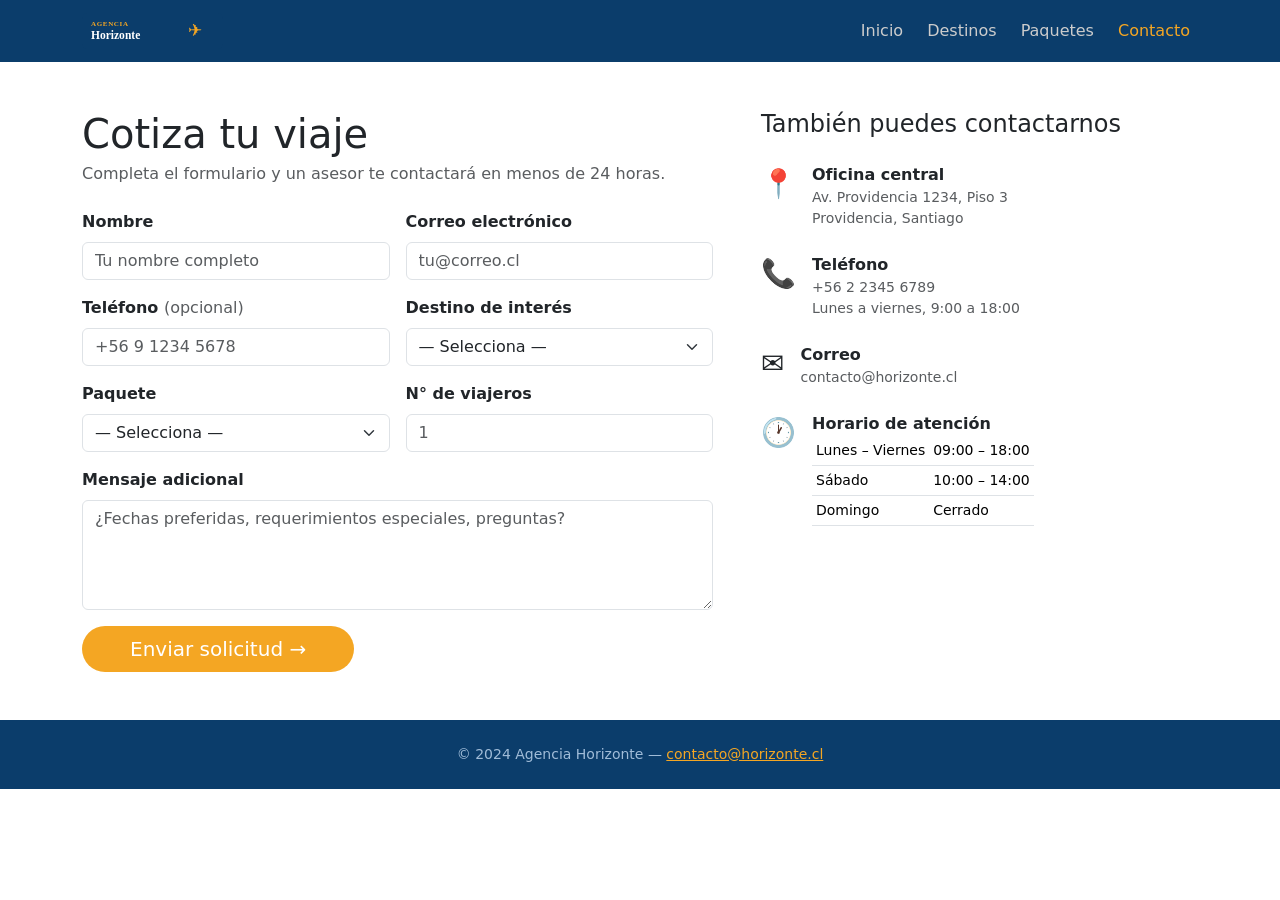
<file: src/components/contacto.html>
<!DOCTYPE html>
<html lang="es">
<head>
  <meta charset="UTF-8" />
  <meta name="viewport" content="width=device-width, initial-scale=1.0" />
  <title>Contacto — Agencia Horizonte</title>
  <link rel="icon" href="../assets/favicon.svg" type="image/svg+xml" />
  <link href="https://cdn.jsdelivr.net/npm/bootstrap@5.3.3/dist/css/bootstrap.min.css" rel="stylesheet" />
  <link rel="stylesheet" href="../css/global.css" />
  <link rel="stylesheet" href="../css/contacto.css" />
</head>
<body>

  <nav class="navbar navbar-expand-lg navbar-az sticky-top">
    <div class="container">
      <a class="navbar-brand" href="../../index.html">
        <img src="../assets/logo.svg" alt="Agencia Horizonte" height="36" />
      </a>
      <button class="navbar-toggler border-0" type="button"
              data-bs-toggle="collapse" data-bs-target="#navMenu"
              aria-controls="navMenu" aria-expanded="false" aria-label="Abrir menú">
        <span class="navbar-toggler-icon"></span>
      </button>
      <div class="collapse navbar-collapse" id="navMenu">
        <ul class="navbar-nav ms-auto gap-lg-2">
          <li class="nav-item"><a class="nav-link" href="../../index.html">Inicio</a></li>
          <li class="nav-item"><a class="nav-link" href="destinos.html">Destinos</a></li>
          <li class="nav-item"><a class="nav-link" href="paquetes.html">Paquetes</a></li>
          <li class="nav-item"><a class="nav-link active" href="contacto.html">Contacto</a></li>
        </ul>
      </div>
    </div>
  </nav>

  <main class="container py-5">

    <div class="row g-5">

      <!-- FORMULARIO -->
      <div class="col-lg-7">
        <h1 class="mb-1">Cotiza tu viaje</h1>
        <p class="text-muted mb-4">Completa el formulario y un asesor te contactará en menos de 24 horas.</p>

        <!-- id y novalidate necesarios para JS (Clase 1) -->
        <form id="contactForm" class="row g-3" novalidate>

          <div class="col-md-6">
            <label for="nombre" class="form-label fw-semibold">Nombre</label>
            <input type="text" class="form-control" id="nombre" name="nombre"
                   placeholder="Tu nombre completo" />
            <div class="invalid-feedback">Por favor ingresa tu nombre.</div>
          </div>

          <div class="col-md-6">
            <label for="email" class="form-label fw-semibold">Correo electrónico</label>
            <input type="email" class="form-control" id="email" name="email"
                   placeholder="tu@correo.cl" />
            <div class="invalid-feedback">Ingresa un correo válido.</div>
          </div>

          <div class="col-md-6">
            <label for="telefono" class="form-label fw-semibold">
              Teléfono <span class="text-muted fw-normal">(opcional)</span>
            </label>
            <input type="tel" class="form-control" id="telefono" name="telefono"
                   placeholder="+56 9 1234 5678" />
          </div>

          <div class="col-md-6">
            <label for="destino" class="form-label fw-semibold">Destino de interés</label>
            <select class="form-select" id="destino" name="destino">
              <option value="">— Selecciona —</option>
              <option value="japon">Japón</option>
              <option value="italia">Italia</option>
              <option value="patagonia">Patagonia</option>
              <option value="tailandia">Tailandia</option>
              <option value="grecia">Grecia</option>
              <option value="australia">Australia</option>
              <option value="otro">Otro destino</option>
            </select>
            <div class="invalid-feedback">Selecciona un destino.</div>
          </div>

          <div class="col-md-6">
            <label for="paquete" class="form-label fw-semibold">Paquete</label>
            <select class="form-select" id="paquete" name="paquete">
              <option value="">— Selecciona —</option>
              <option value="esencial">Esencial ($890 USD)</option>
              <option value="plus">Plus ($1.490 USD)</option>
              <option value="premium">Premium ($2.890 USD)</option>
            </select>
            <div class="invalid-feedback">Selecciona un paquete.</div>
          </div>

          <div class="col-md-6">
            <label for="viajeros" class="form-label fw-semibold">N° de viajeros</label>
            <input type="number" class="form-control" id="viajeros" name="viajeros"
                   min="1" max="20" placeholder="1" />
            <div class="invalid-feedback">Ingresa un número válido (1-20).</div>
          </div>

          <div class="col-12">
            <label for="mensaje" class="form-label fw-semibold">Mensaje adicional</label>
            <textarea class="form-control" id="mensaje" name="mensaje"
                      placeholder="¿Fechas preferidas, requerimientos especiales, preguntas?" rows="4"></textarea>
            <div class="invalid-feedback">El mensaje no puede estar vacío.</div>
          </div>

          <div class="col-12">
            <button type="submit" class="btn btn-az btn-lg rounded-pill px-5">
              Enviar solicitud →
            </button>
          </div>

          <!-- JS agregará clase .visible en Clase 1 -->
          <div id="mensajeExito" class="col-12 alert alert-success alert-exito" role="alert">
            ✅ <strong>¡Solicitud enviada!</strong> Un asesor te contactará en menos de 24 horas.
          </div>

        </form>
      </div>

      <!-- DATOS DE CONTACTO -->
      <div class="col-lg-5">
        <h2 class="h4 mb-4">También puedes contactarnos</h2>

        <div class="d-flex gap-3 mb-4">
          <div class="fs-3">📍</div>
          <div>
            <p class="fw-semibold mb-0">Oficina central</p>
            <p class="text-muted small mb-0">Av. Providencia 1234, Piso 3<br>Providencia, Santiago</p>
          </div>
        </div>
        <div class="d-flex gap-3 mb-4">
          <div class="fs-3">📞</div>
          <div>
            <p class="fw-semibold mb-0">Teléfono</p>
            <p class="text-muted small mb-0">+56 2 2345 6789<br>Lunes a viernes, 9:00 a 18:00</p>
          </div>
        </div>
        <div class="d-flex gap-3 mb-4">
          <div class="fs-3">✉️</div>
          <div>
            <p class="fw-semibold mb-0">Correo</p>
            <p class="text-muted small mb-0">contacto@horizonte.cl</p>
          </div>
        </div>
        <div class="d-flex gap-3 mb-4">
          <div class="fs-3">🕐</div>
          <div>
            <p class="fw-semibold mb-0">Horario de atención</p>
            <table class="table table-sm text-muted small mb-0">
              <tbody>
                <tr><td>Lunes – Viernes</td><td>09:00 – 18:00</td></tr>
                <tr><td>Sábado</td><td>10:00 – 14:00</td></tr>
                <tr><td>Domingo</td><td>Cerrado</td></tr>
              </tbody>
            </table>
          </div>
        </div>

      </div>
    </div>

  </main>

  <!-- JS se vinculará aquí en Clase 1 -->
  <!-- <script src="../js/form.js"></script> -->

  <footer class="footer-az py-4 text-center">
    <p class="mb-0 small" style="color:#a0bcd8">
      &copy; 2024 Agencia Horizonte &mdash;
      <a href="mailto:contacto@horizonte.cl" class="text-az">contacto@horizonte.cl</a>
    </p>
  </footer>

  <script src="https://cdn.jsdelivr.net/npm/bootstrap@5.3.3/dist/js/bootstrap.bundle.min.js"></script>
</body>
</html>
</file>
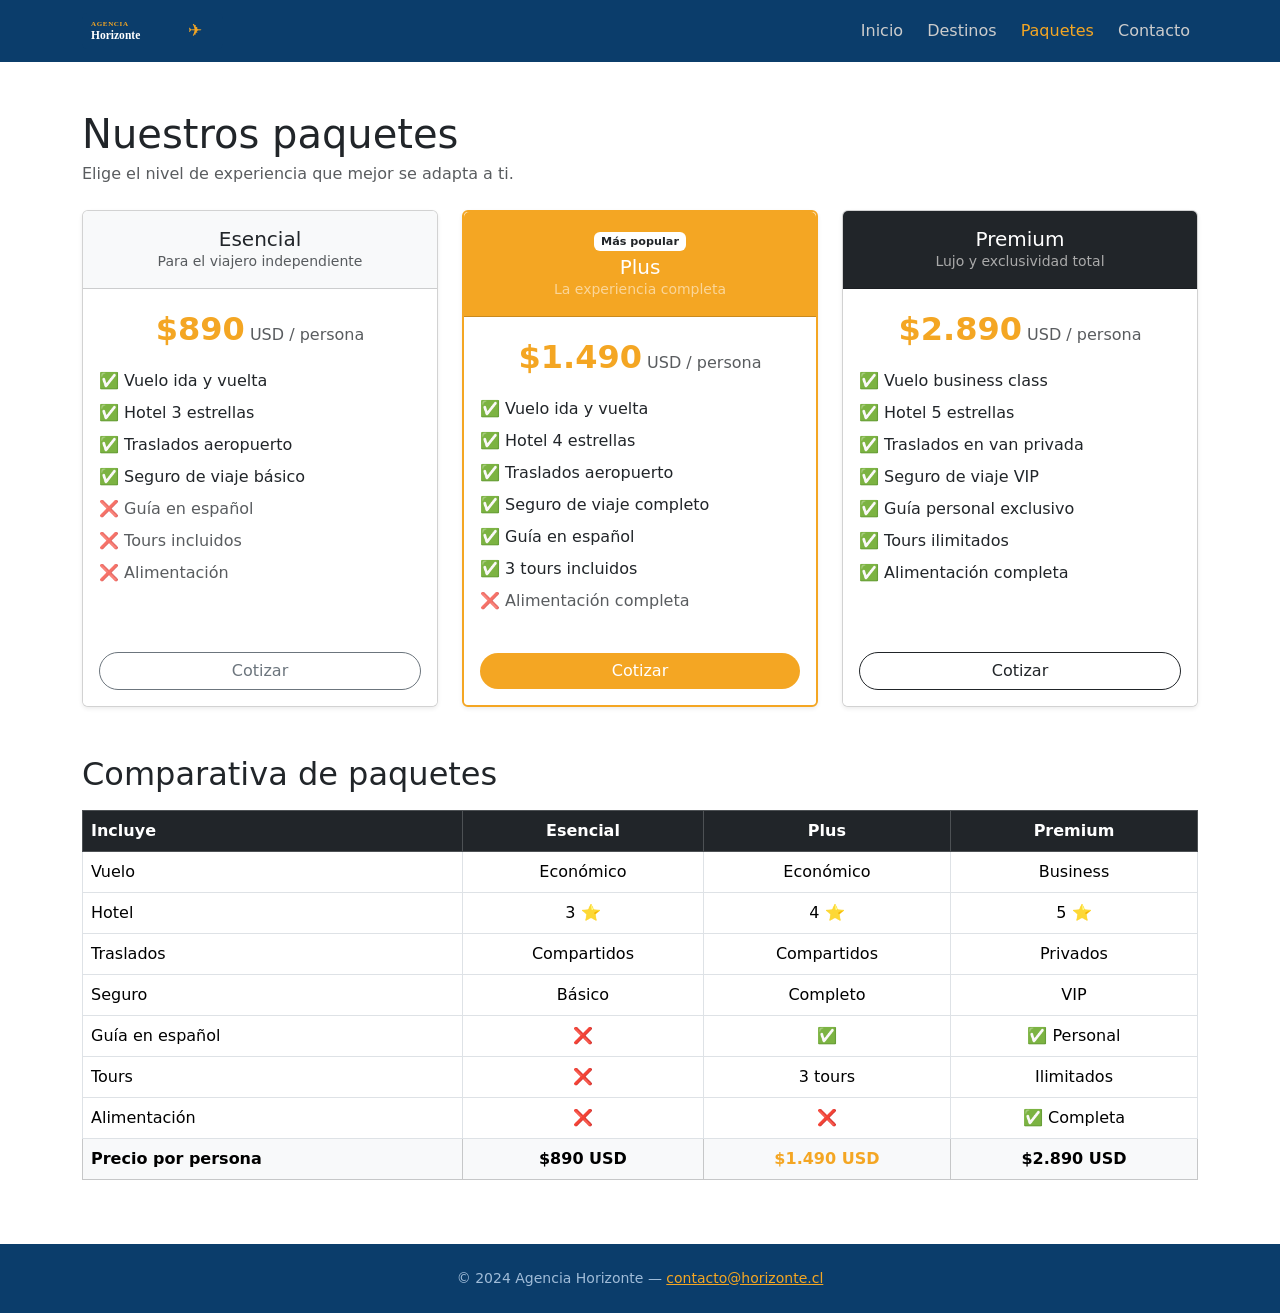
<file: src/components/paquetes.html>
<!DOCTYPE html>
<html lang="es">
<head>
  <meta charset="UTF-8" />
  <meta name="viewport" content="width=device-width, initial-scale=1.0" />
  <title>Paquetes — Agencia Horizonte</title>
  <link rel="icon" href="../assets/favicon.svg" type="image/svg+xml" />
  <link href="https://cdn.jsdelivr.net/npm/bootstrap@5.3.3/dist/css/bootstrap.min.css" rel="stylesheet" />
  <link rel="stylesheet" href="../css/global.css" />
  <link rel="stylesheet" href="../css/paquetes.css" />
</head>
<body>

  <nav class="navbar navbar-expand-lg navbar-az sticky-top">
    <div class="container">
      <a class="navbar-brand" href="../../index.html">
        <img src="../assets/logo.svg" alt="Agencia Horizonte" height="36" />
      </a>
      <button class="navbar-toggler border-0" type="button"
              data-bs-toggle="collapse" data-bs-target="#navMenu"
              aria-controls="navMenu" aria-expanded="false" aria-label="Abrir menú">
        <span class="navbar-toggler-icon"></span>
      </button>
      <div class="collapse navbar-collapse" id="navMenu">
        <ul class="navbar-nav ms-auto gap-lg-2">
          <li class="nav-item"><a class="nav-link" href="../../index.html">Inicio</a></li>
          <li class="nav-item"><a class="nav-link" href="destinos.html">Destinos</a></li>
          <li class="nav-item"><a class="nav-link active" href="paquetes.html">Paquetes</a></li>
          <li class="nav-item"><a class="nav-link" href="contacto.html">Contacto</a></li>
        </ul>
      </div>
    </div>
  </nav>

  <main class="container py-5">

    <h1 class="mb-1">Nuestros paquetes</h1>
    <p class="text-muted mb-4">Elige el nivel de experiencia que mejor se adapta a ti.</p>

    <!-- CARDS DE PAQUETES -->
    <div class="row g-4 mb-5">

      <div class="col-md-4">
        <div class="card h-100 shadow-sm card-hover">
          <div class="card-header bg-light text-center py-3">
            <h5 class="mb-0">Esencial</h5>
            <p class="text-muted small mb-0">Para el viajero independiente</p>
          </div>
          <div class="card-body">
            <div class="text-center mb-3">
              <span class="fs-2 fw-bold text-az">$890</span>
              <span class="text-muted"> USD / persona</span>
            </div>
            <ul class="list-unstyled">
              <li class="mb-2">✅ Vuelo ida y vuelta</li>
              <li class="mb-2">✅ Hotel 3 estrellas</li>
              <li class="mb-2">✅ Traslados aeropuerto</li>
              <li class="mb-2">✅ Seguro de viaje básico</li>
              <li class="mb-2 text-muted">❌ Guía en español</li>
              <li class="mb-2 text-muted">❌ Tours incluidos</li>
              <li class="mb-2 text-muted">❌ Alimentación</li>
            </ul>
          </div>
          <div class="card-footer bg-white border-0 pb-3">
            <a href="contacto.html" class="btn btn-outline-secondary rounded-pill w-100">Cotizar</a>
          </div>
        </div>
      </div>

      <div class="col-md-4">
        <div class="card h-100 shadow-sm card-hover border-2" style="border-color:var(--az-accent) !important">
          <div class="card-header text-white text-center py-3" style="background-color:var(--az-accent)">
            <span class="badge bg-white text-dark mb-1" style="font-size:.7rem">Más popular</span>
            <h5 class="mb-0">Plus</h5>
            <p class="small mb-0" style="color:#fff8">La experiencia completa</p>
          </div>
          <div class="card-body">
            <div class="text-center mb-3">
              <span class="fs-2 fw-bold text-az">$1.490</span>
              <span class="text-muted"> USD / persona</span>
            </div>
            <ul class="list-unstyled">
              <li class="mb-2">✅ Vuelo ida y vuelta</li>
              <li class="mb-2">✅ Hotel 4 estrellas</li>
              <li class="mb-2">✅ Traslados aeropuerto</li>
              <li class="mb-2">✅ Seguro de viaje completo</li>
              <li class="mb-2">✅ Guía en español</li>
              <li class="mb-2">✅ 3 tours incluidos</li>
              <li class="mb-2 text-muted">❌ Alimentación completa</li>
            </ul>
          </div>
          <div class="card-footer bg-white border-0 pb-3">
            <a href="contacto.html" class="btn btn-az rounded-pill w-100">Cotizar</a>
          </div>
        </div>
      </div>

      <div class="col-md-4">
        <div class="card h-100 shadow-sm card-hover">
          <div class="card-header bg-dark text-white text-center py-3">
            <h5 class="mb-0">Premium</h5>
            <p class="small mb-0" style="color:#aaa">Lujo y exclusividad total</p>
          </div>
          <div class="card-body">
            <div class="text-center mb-3">
              <span class="fs-2 fw-bold text-az">$2.890</span>
              <span class="text-muted"> USD / persona</span>
            </div>
            <ul class="list-unstyled">
              <li class="mb-2">✅ Vuelo business class</li>
              <li class="mb-2">✅ Hotel 5 estrellas</li>
              <li class="mb-2">✅ Traslados en van privada</li>
              <li class="mb-2">✅ Seguro de viaje VIP</li>
              <li class="mb-2">✅ Guía personal exclusivo</li>
              <li class="mb-2">✅ Tours ilimitados</li>
              <li class="mb-2">✅ Alimentación completa</li>
            </ul>
          </div>
          <div class="card-footer bg-white border-0 pb-3">
            <a href="contacto.html" class="btn btn-outline-dark rounded-pill w-100">Cotizar</a>
          </div>
        </div>
      </div>

    </div>

    <!-- TABLA COMPARATIVA -->
    <h2 class="mb-3">Comparativa de paquetes</h2>
    <div class="table-responsive">
      <table class="table table-bordered align-middle text-center">
        <thead class="table-dark">
          <tr>
            <th scope="col" class="text-start">Incluye</th>
            <th scope="col">Esencial</th>
            <th scope="col" class="col-destacada">Plus</th>
            <th scope="col">Premium</th>
          </tr>
        </thead>
        <tbody>
          <tr>
            <td class="text-start">Vuelo</td>
            <td>Económico</td>
            <td class="col-destacada">Económico</td>
            <td>Business</td>
          </tr>
          <tr>
            <td class="text-start">Hotel</td>
            <td>3 ⭐</td>
            <td class="col-destacada">4 ⭐</td>
            <td>5 ⭐</td>
          </tr>
          <tr>
            <td class="text-start">Traslados</td>
            <td>Compartidos</td>
            <td class="col-destacada">Compartidos</td>
            <td>Privados</td>
          </tr>
          <tr>
            <td class="text-start">Seguro</td>
            <td>Básico</td>
            <td class="col-destacada">Completo</td>
            <td>VIP</td>
          </tr>
          <tr>
            <td class="text-start">Guía en español</td>
            <td>❌</td>
            <td class="col-destacada">✅</td>
            <td>✅ Personal</td>
          </tr>
          <tr>
            <td class="text-start">Tours</td>
            <td>❌</td>
            <td class="col-destacada">3 tours</td>
            <td>Ilimitados</td>
          </tr>
          <tr>
            <td class="text-start">Alimentación</td>
            <td>❌</td>
            <td class="col-destacada">❌</td>
            <td>✅ Completa</td>
          </tr>
          <tr class="table-light fw-bold">
            <td class="text-start">Precio por persona</td>
            <td>$890 USD</td>
            <td class="col-destacada text-az">$1.490 USD</td>
            <td>$2.890 USD</td>
          </tr>
        </tbody>
      </table>
    </div>

  </main>

  <footer class="footer-az py-4 text-center">
    <p class="mb-0 small" style="color:#a0bcd8">
      &copy; 2024 Agencia Horizonte &mdash;
      <a href="mailto:contacto@horizonte.cl" class="text-az">contacto@horizonte.cl</a>
    </p>
  </footer>

  <script src="https://cdn.jsdelivr.net/npm/bootstrap@5.3.3/dist/js/bootstrap.bundle.min.js"></script>
</body>
</html>
</file>
<file: src/css/contacto.css>
/* contacto.css — solo para contacto.html */

/* Alerta de éxito: JS agrega .visible */
.alert-exito         { display: none; }
.alert-exito.visible { display: block; }
</file>
<file: src/css/global.css>
/* global.css — Agencia Horizonte
   Solo lo que Bootstrap no cubre. */

:root {
  --az-dark:   #0B3D6B;
  --az-accent: #F4A623;
  --az-muted:  #cce0f5;
}

/* Navbar */
.navbar-az                        { background-color: var(--az-dark); }
.navbar-az .nav-link              { color: #ccc; }
.navbar-az .nav-link:hover,
.navbar-az .nav-link.active       { color: var(--az-accent) !important; }

/* Footer */
.footer-az { background-color: var(--az-dark); }

/* Botón y textos de acento */
.btn-az               { background-color: var(--az-accent); color: #fff; border: none; }
.btn-az:hover,
.btn-az:focus         { background-color: #c8881b; color: #fff; }
.text-az              { color: var(--az-accent) !important; }

/* Hover en cards */
.card-hover           { transition: transform .2s, box-shadow .2s; }
.card-hover:hover     { transform: translateY(-4px); box-shadow: 0 8px 24px rgba(0,0,0,.12) !important; }
</file>
<file: src/css/paquetes.css>
/* paquetes.css — solo para paquetes.html
   Bootstrap cubre: cards, table, badges, spacing. */

/* Columna destacada en tabla de comparación */
.col-destacada { background-color: #fff8ec; }
</file>
